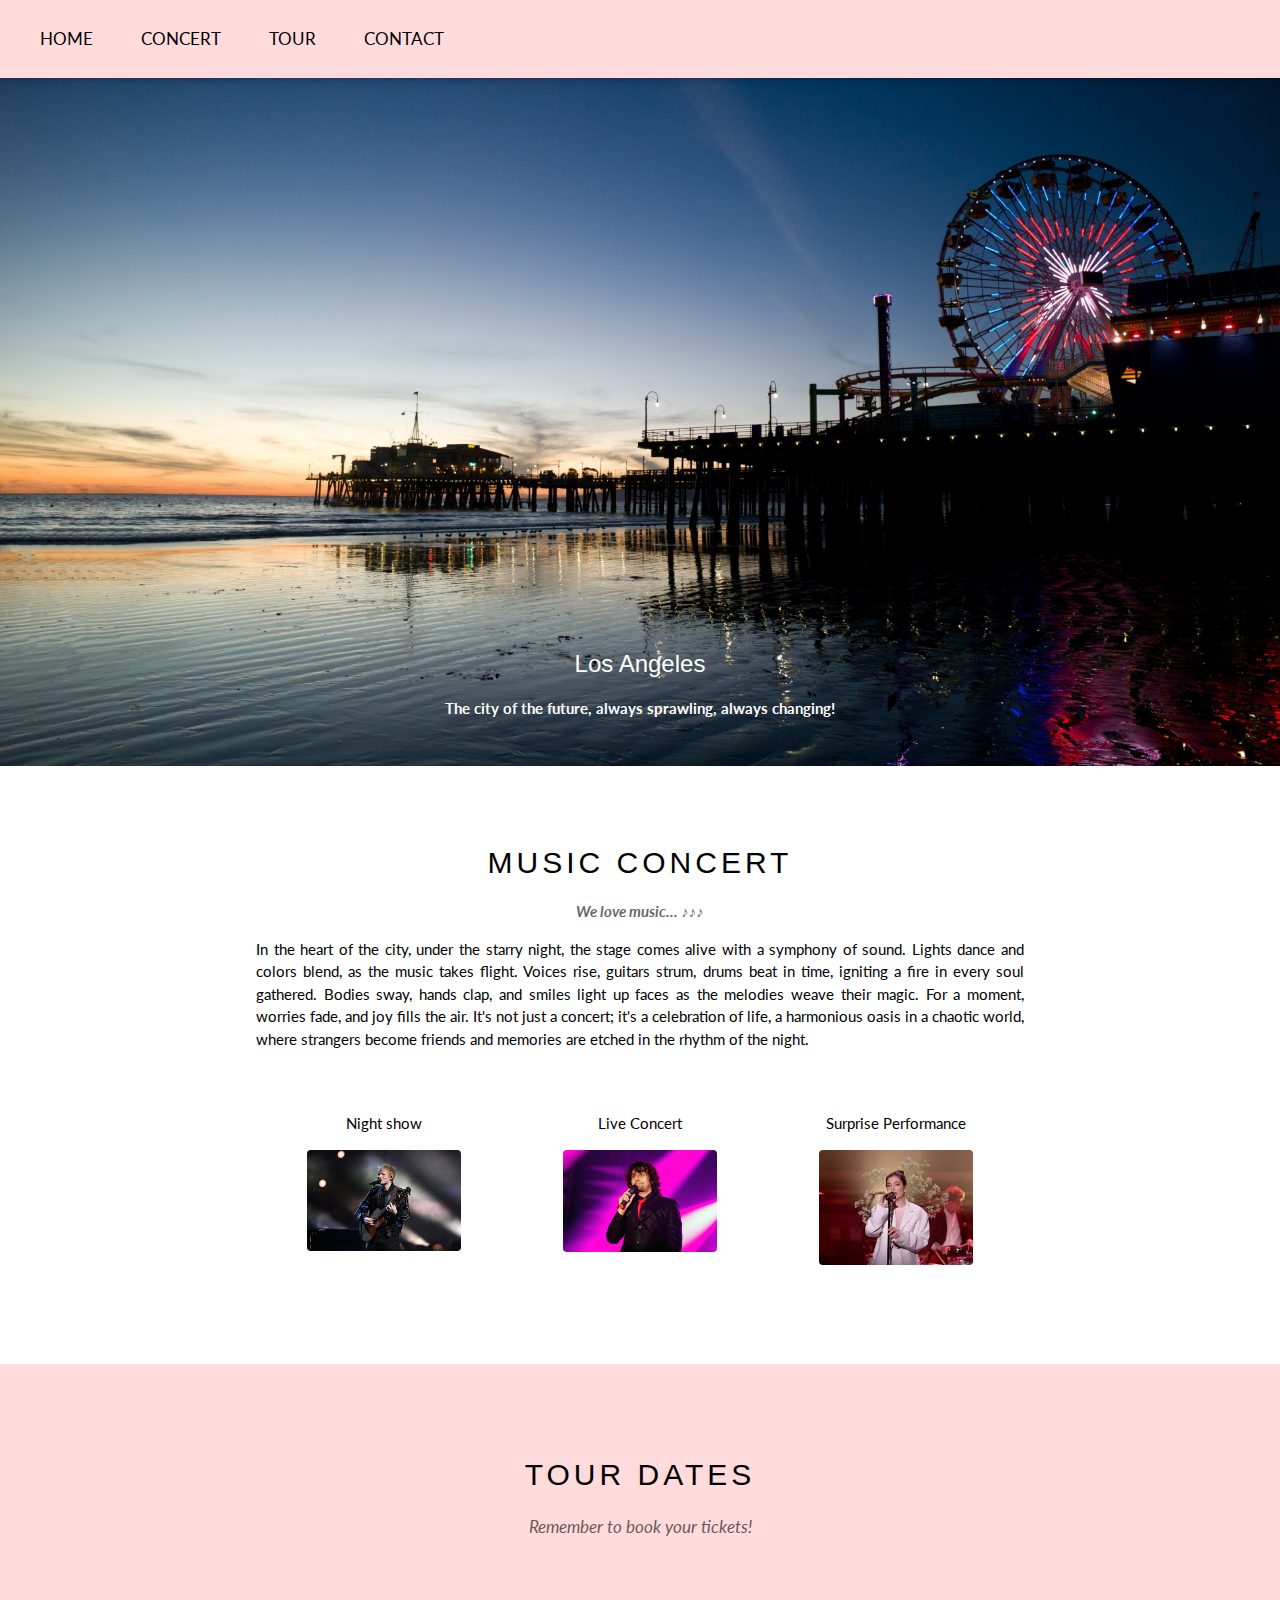
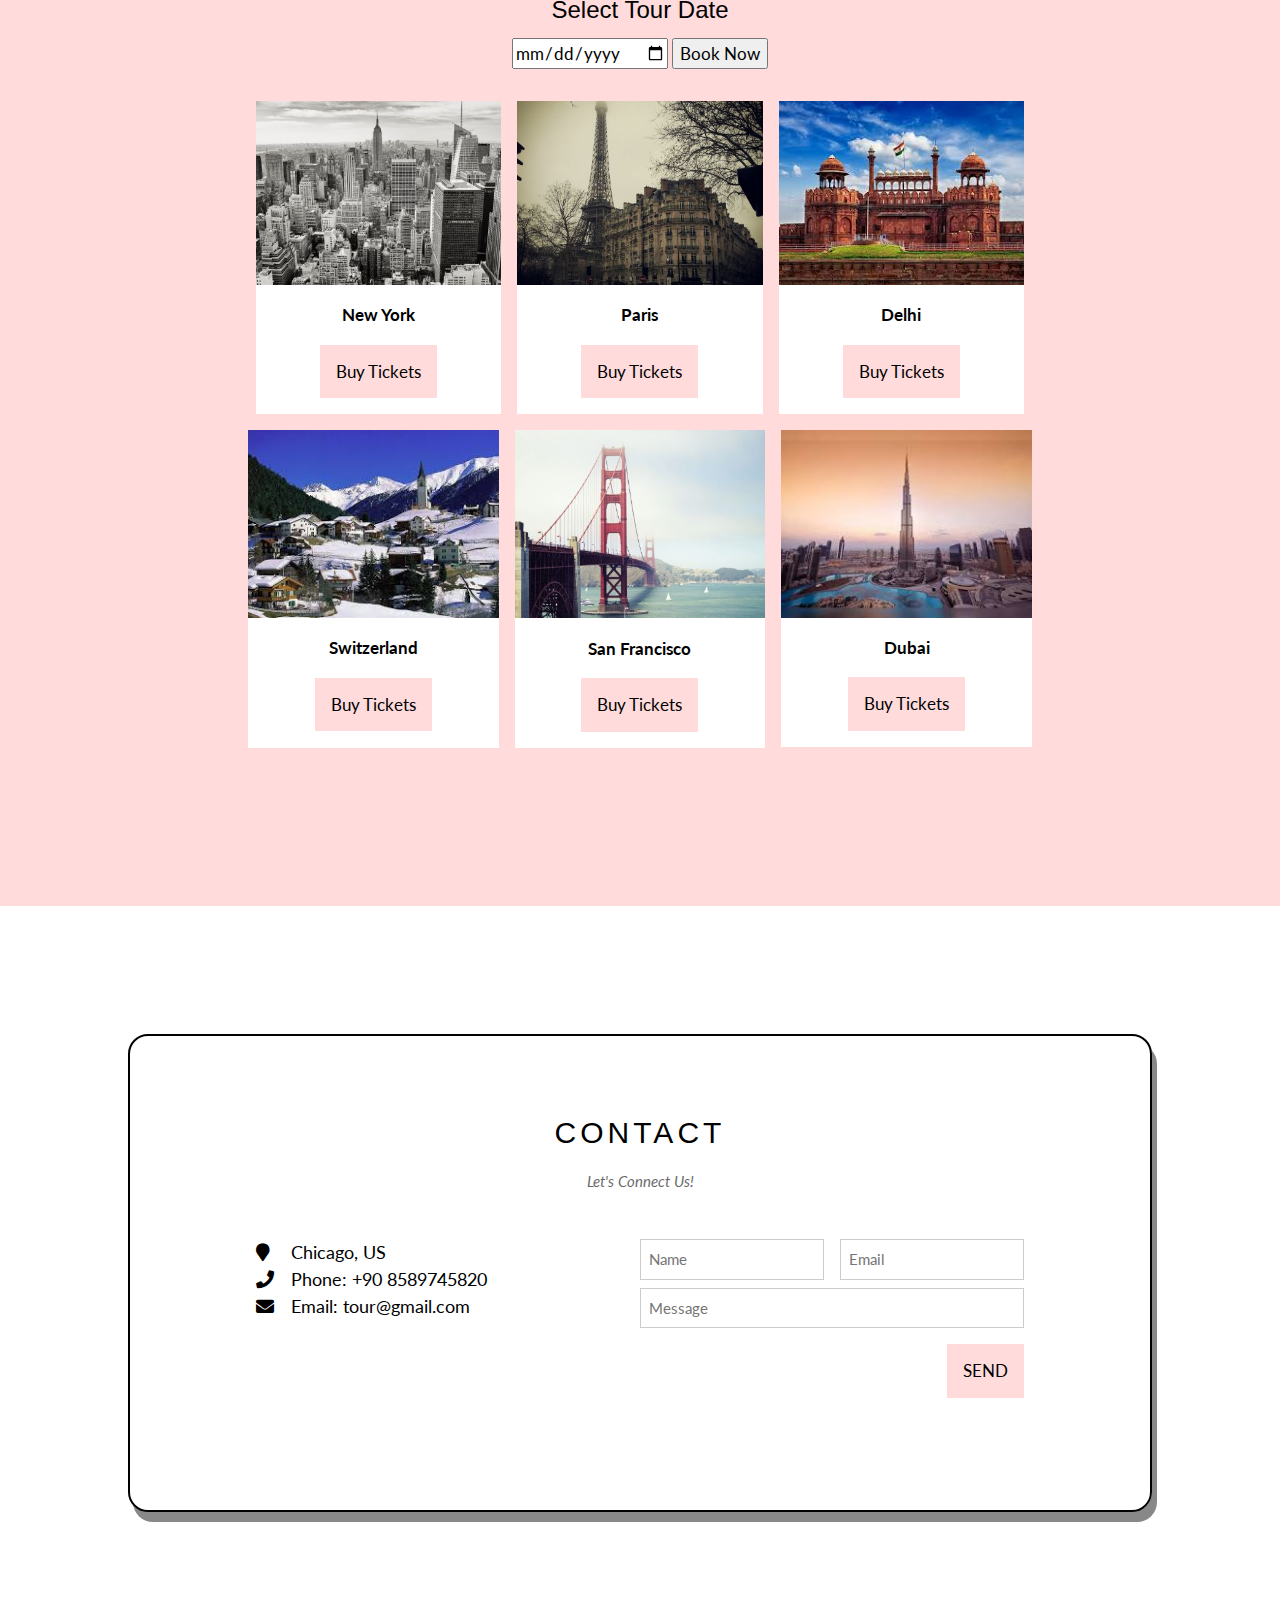
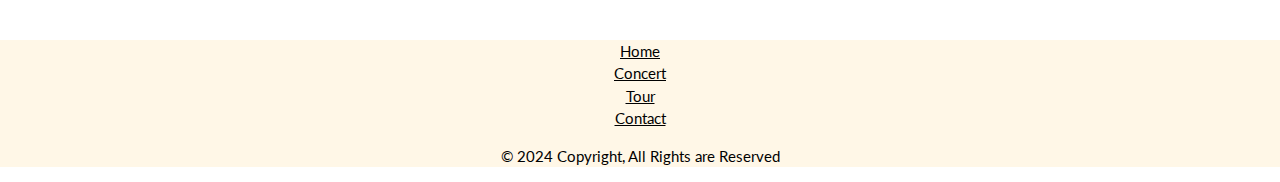
<file: index.html>
<!DOCTYPE html>
<html lang="en">
<head>
<title>W3.CSS Template</title>
<meta charset="UTF-8">
<meta name="viewport" content="width=device-width, initial-scale=1">
<link rel="stylesheet" href="style.css">
<link rel="stylesheet" href="https://fonts.googleapis.com/css?family=Lato">
<link rel="stylesheet" href="https://cdnjs.cloudflare.com/ajax/libs/font-awesome/4.7.0/css/font-awesome.min.css">
<link rel="stylesheet" href="https://cdnjs.cloudflare.com/ajax/libs/font-awesome/5.15.4/css/all.min.css">
<link rel="stylesheet" href="image">
<style>
body {font-family: "Lato", sans-serif}
.mySlides {display: none}
</style>
</head>
<body>

<!-- Navbar -->
<div class="w3-top">
  <div class="w3-bar w3-black w3-card">
    <a class="w3-bar-item w3-button w3-padding-large w3-hide-medium w3-hide-large w3-right" href="javascript:void(0)" onclick="myFunction()" title="Toggle Navigation Menu"><i class="fa fa-bars"></i></a>
    <a href="#" class="w3-bar-item w3-button w3-padding-large">HOME</a>
    <a href="#band" class="w3-bar-item w3-button w3-padding-large w3-hide-small">CONCERT</a>
    <a href="#tour" class="w3-bar-item w3-button w3-padding-large w3-hide-small">TOUR</a>
    <a href="#contact" class="w3-bar-item w3-button w3-padding-large w3-hide-small">CONTACT</a>
    <div class="w3-dropdown-hover w3-hide-small">
     <!-- <button class="w3-padding-large w3-button" title="More">MORE <i class="fa fa-caret-down"></i></button>     
      <div class="w3-dropdown-content w3-bar-block w3-card-4">
        <a href="#" class="w3-bar-item w3-button">Merchandise</a>
        <a href="#" class="w3-bar-item w3-button">Extras</a>
        <a href="#" class="w3-bar-item w3-button">Media</a>
      </div> -->
    </div>
    
	<!--<a href="javascript:void(0)" class="w3-padding-large w3-hover-red w3-hide-small w3-right"><i class="fa fa-search"></i></a>
  -->
  </div>
</div>

<!-- Navbar on small screens (remove the onclick attribute if you want the navbar to always show on top of the content when clicking on the links) -->
<div id="navDemo" class="w3-bar-block w3-black w3-hide w3-hide-large w3-hide-medium w3-top" style="margin-top:46px">
  <a href="#band" class="w3-bar-item w3-button w3-padding-large" onclick="myFunction()">BAND</a>
  <a href="#tour" class="w3-bar-item w3-button w3-padding-large" onclick="myFunction()">TOUR</a>
  <a href="#contact" class="w3-bar-item w3-button w3-padding-large" onclick="myFunction()">CONTACT</a>
  <a href="#" class="w3-bar-item w3-button w3-padding-large" onclick="myFunction()">MERCH</a>
</div>

<!-- Page content -->
<div class="w3-content" style="max-width:2000px;margin-top:46px">

  <!-- Automatic Slideshow Images -->
  <div class="mySlides w3-display-container w3-center">
    <img src="image/img1.jpg" style="width:100%">
    <div class="w3-display-bottommiddle w3-container w3-text-white w3-padding-32 w3-hide-small">
      <h3>Los Angeles</h3>
      <p><b>The city of the future, always sprawling, always changing!</b></p>   
    </div>
  </div>
  <div class="mySlides w3-display-container w3-center">
    <img src="image/imgnewyork.jpg" style="width:100%">
    <div class="w3-display-bottommiddle w3-container w3-text-white w3-padding-32 w3-hide-small">
      <h3>New York</h3>
      <p><b>New York is not a city, it's a world.</b></p>    
    </div>
  </div>
  <div class="mySlides w3-display-container w3-center">
    <img src="image/imgchicago.jpg" style="width:100%">
    <div class="w3-display-bottommiddle w3-container w3-text-white w3-padding-32 w3-hide-small">
      <h3>Chicago</h3>
      <p><b>I adore Chicago. It is the pulse of America.</b></p>    
    </div>
  </div>

  <!-- The Band Section -->
  <div class="w3-container w3-content w3-center w3-padding-64" style="max-width:800px" id="band">
    <h2 class="w3-wide">MUSIC CONCERT</h2>
    <p class="w3-opacity"><i><b>We love music... ♪♪♪</b></i></p>
    <p class="w3-justify">In the heart of the city, under the starry night, the stage comes alive with a symphony of sound. 
	                      Lights dance and colors blend, as the music takes flight. Voices rise, guitars strum, drums beat in 
						  time, igniting a fire in every soul gathered. Bodies sway, hands clap, and smiles light up faces as the 
						  melodies weave their magic. For a moment, worries fade, and joy fills the air. It's not just a concert;
						  it's a celebration of life, a harmonious oasis in a chaotic world, where strangers become friends and 
						  memories are etched in the rhythm of the night.</p>
    <div class="w3-row w3-padding-32">
      <div class="w3-third">
        <p>Night show</p>
        <img src="image/n1.jpg" class="w3-round w3-margin-bottom" alt="Random Name" style="width:60%">
      </div>
      <div class="w3-third">
        <p>Live Concert</p>
        <img src="image/n2.jpg" class="w3-round w3-margin-bottom" alt="Random Name" style="width:60%">
      </div>
      <div class="w3-third">
        <p>Surprise Performance</p>
        <img src="image/n3.jpg" class="w3-round" alt="Random Name" style="width:60%">
      </div>
    </div>
  </div>

  <!-- The Tour Section -->
  <div class="w3-black" id="tour">
    <div class="w3-container w3-content w3-padding-64" style="max-width:800px">
      <h2 class="w3-wide w3-center">TOUR DATES</h2>
      <p class="w3-opacity w3-center"><i>Remember to book your tickets!</i></p><br>

     <!-- <ul class="w3-ul w3-border w3-white w3-text-grey">
        <li class="w3-padding">September <span class="w3-tag w3-red w3-margin-left">Sold out</span></li>
        <li class="w3-padding">October <span class="w3-tag w3-red w3-margin-left">Sold out</span></li>
        <li class="w3-padding">November <span class="w3-badge w3-right w3-margin-right">3</span></li>
      </ul>   -->
	  
	  
	  <div class="container">
  <h3>Select Tour Date</h3>
  <input type="date" id="tourDate">
  <button onclick="bookTicket()">Book Now</button>
  <div id="output"></div>
</div>



      <div class="w3-row-padding w3-padding-32" style="margin:0 -16px">
        <div class="w3-third w3-margin-bottom">
          <img src="image/newyork.jpg" alt="New York" style="width:100%" class="w3-hover-opacity">
		  <div class="w3-container w3-white">
            <p><b>New York</b></p>
            <button class="w3-button w3-black w3-margin-bottom" onclick="document.getElementById('ticketModal').style.display='block'">Buy Tickets</button>
          </div>
        </div>
		
        <div class="w3-third w3-margin-bottom">
          <img src="image/paris.jpg" alt="Paris" style="width:100%" class="w3-hover-opacity">
          <div class="w3-container w3-white">
            <p><b>Paris</b></p>
            <button class="w3-button w3-black w3-margin-bottom" onclick="document.getElementById('ticketModal').style.display='block'">Buy Tickets</button>
          </div>
        </div>
		
		<div class="w3-third w3-margin-bottom">
          <img src="image/delhi1.jpg" alt="Paris" style="width:100%" class="w3-hover-opacity">
          <div class="w3-container w3-white">
            <p><b>Delhi</b></p>
            <button class="w3-button w3-black w3-margin-bottom" onclick="document.getElementById('ticketModal').style.display='block'">Buy Tickets</button>
          </div>
        </div>
		
		 <div class="w3-row-padding w3-padding-32" style="margin:0 -16px">
		<div class="w3-third w3-margin-bottom">
          <img src="image/swit1.jpg" alt="Paris" style="width:100%" class="w3-hover-opacity">
          <div class="w3-container w3-white">
            <p><b>Switzerland</b></p>
            <button class="w3-button w3-black w3-margin-bottom" onclick="document.getElementById('ticketModal').style.display='block'">Buy Tickets</button>
          </div>
        </div>
		
        <div class="w3-third w3-margin-bottom">
          <img src="image/sanfran.jpg" alt="San Francisco" style="width:100%" class="w3-hover-opacity">
          <div class="w3-container w3-white">
            <p><b>San Francisco</b></p>
            <button class="w3-button w3-black w3-margin-bottom" onclick="document.getElementById('ticketModal').style.display='block'">Buy Tickets</button>
          </div>
        </div> 
		
		 <div class="w3-third w3-margin-bottom">
          <img src="image/dubai2.jpeg" alt="Paris" style="width:100%" class="w3-hover-opacity">
          <div class="w3-container w3-white">
            <p><b>Dubai</b></p>
            <button class="w3-button w3-black w3-margin-bottom" onclick="document.getElementById('ticketModal').style.display='block'">Buy Tickets</button>
          </div>
        </div>
		
		
      </div>
    </div>
  </div>
  </div>

  <!-- Ticket Modal -->
  <div id="ticketModal" class="w3-modal">
    <div class="w3-modal-content w3-animate-top w3-card-4">
      <header class="w3-container w3-teal w3-center w3-padding-32"> 
        <span onclick="document.getElementById('ticketModal').style.display='none'" 
       class="w3-button w3-teal w3-xlarge w3-display-topright">&times;</span>
        <h2 class="w3-wide"><i class="fa fa-suitcase w3-margin-right"></i>Tickets</h2>
      </header>
      <div class="w3-container">
        <p><label><i class="fa fa-shopping-cart"></i> Tickets, $15 per person</label></p>
        <input class="w3-input w3-border" type="text" placeholder="How many?">
        <p><label><i class="fa fa-user"></i> Send To</label></p>
        <input class="w3-input w3-border" type="text" placeholder="Enter email">
        <button id="output1" class="w3-button w3-block w3-teal w3-padding-16 w3-section w3-right" onclick="ticketSubmit()">Submit <i class="fa fa-check"></i></button>
        <button class="w3-button w3-red w3-section" onclick="document.getElementById('ticketModal').style.display='none'">Close <i class="fa fa-remove"></i></button>
        <p class="w3-right">Need <a href="#" class="w3-text-blue">help?</a></p>
      </div>
    </div>
  </div>

  <!-- The Contact Section -->
  <div class="contsec" id="myForm">
  <div class="w3-container w3-content w3-padding-64" style="max-width:800px" id="contact">
    <h2 class="w3-wide w3-center">CONTACT</h2>
    <p class="w3-opacity w3-center"><i>Let's Connect Us!</i></p>
    <div class="w3-row w3-padding-32">
      <div class="w3-col m6 w3-large w3-margin-bottom">
        <i class="fa fa-map-marker" style="width:30px"></i> Chicago, US<br>
        <i class="fa fa-phone" style="width:30px"></i> Phone: +90 8589745820<br>
        <i class="fa fa-envelope" style="width:30px"> </i> Email: tour@gmail.com<br>
      </div>
      <div class="w3-col m6">
        <form action="submit.html" target="_blank">
          <div class="w3-row-padding" style="margin:0 -16px 8px -16px">
            <div class="w3-half">
              <input class="w3-input w3-border" type="text" placeholder="Name" required name="Name">
            </div>
            <div class="w3-half">
              <input class="w3-input w3-border" type="text" placeholder="Email" required name="Email">
            </div>
          </div>
          <input class="w3-input w3-border" type="text" placeholder="Message" required name="Message">
          <button class="w3-button w3-black w3-section w3-right"  type="submit">SEND</button>
        </form>
      </div>
    </div>
  </div>
   </div>
  
<!-- End Page Content -->
</div>

<!-- Image of location/map
<img src="image/map.jpg" class="w3-image w3-greyscale-min" style="width:100%"> -->

<!-- Footer -->
<div class="footer">
<footer class="footer1">
        <a href="#">Home</a><br>
        <a href="#band">  Concert</a><br>
        <a href="#tour">  Tour</a><br>
        <a href="#contact">  Contact</a><br>
    <p>&copy; 2024 Copyright, All Rights are Reserved</p>
  
</footer>
</div>


<script>
// Automatic Slideshow - change image every 4 seconds
var myIndex = 0;
carousel();

function carousel() {
  var i;
  var x = document.getElementsByClassName("mySlides");
  for (i = 0; i < x.length; i++) {
    x[i].style.display = "none";  
  }
  myIndex++;
  if (myIndex > x.length) {myIndex = 1}    
  x[myIndex-1].style.display = "block";  
  setTimeout(carousel, 4000);    
}

// Used to toggle the menu on small screens when clicking on the menu button
function myFunction() {
  var x = document.getElementById("navDemo");
  if (x.className.indexOf("w3-show") == -1) {
    x.className += " w3-show";
  } else { 
    x.className = x.className.replace(" w3-show", "");
  }
}

// When the user clicks anywhere outside of the modal, close it
var modal = document.getElementById('ticketModal');
window.onclick = function(event) {
  if (event.target == modal) {
    modal.style.display = "none";
  }
}

function ticketSubmit() {
   var output = "You have submitted a ticket " ;
   document.getElementById("output1").innerText = output;
}

  function bookTicket() {
    var dateInput = document.getElementById("tourDate").value;
    var date = new Date(dateInput);
    var day = date.toLocaleDateString('en-US', { weekday: 'long' });
    var month = date.toLocaleDateString('en-US', { month: 'long' });
    var dayNum = date.getDate();
    var year = date.getFullYear();
    var rate = 500; // Assuming rate is fixed for all tickets
    var output = "You have booked a ticket for " + day + ", " + month + " " + dayNum + ", " + year + ". The rate is Rs. " + rate + ".";
    document.getElementById("output").innerText = output;
  }
  
 function clearForm(){
	document.getElementById("myForm").reset();
}
  
</script>

</body>
</html>
</file>
<file: style.css>
/* W3.CSS 4.15 December 2020 by Jan Egil and Borge Refsnes */
html {
    box-sizing: border-box
}

*,*:before,*:after {
    box-sizing: inherit
}

/* Extract from normalize.css by Nicolas Gallagher and Jonathan Neal git.io/normalize */
html {
    -ms-text-size-adjust: 100%;
    -webkit-text-size-adjust: 100%
}

body {
    margin: 0;
}

article,aside,details,figcaption,figure,footer,header,main,menu,nav,section {
    display: block
}

summary {
    display: list-item
}

audio,canvas,progress,video {
    display: inline-block
}

progress {
    vertical-align: baseline
}

audio:not([controls]) {
    display: none;
    height: 0
}

[hidden],template {
    display: none
}

a {
    background-color: transparent
}

a:active,a:hover {
    outline-width: 0
}

abbr[title] {
    border-bottom: none;
    text-decoration: underline;
    text-decoration: underline dotted
}

b,strong {
    font-weight: bolder
}

dfn {
    font-style: italic
}

mark {
    background: #ff0;
    color: #000
}

small {
    font-size: 80%
}

sub,sup {
    font-size: 75%;
    line-height: 0;
    position: relative;
    vertical-align: baseline
}

sub {
    bottom: -0.25em
}

sup {
    top: -0.5em
}

figure {
    margin: 1em 40px
}

img {
    border-style: none
}

code,kbd,pre,samp {
    font-family: monospace,monospace;
    font-size: 1em
}

hr {
    box-sizing: content-box;
    height: 0;
    overflow: visible
}

button,input,select,textarea,optgroup {
    font: inherit;
    margin: 0
}

optgroup {
    font-weight: bold
}

button,input {
    overflow: visible
}

button,select {
    text-transform: none
}

button,[type=button],[type=reset],[type=submit] {
    -webkit-appearance: button
}

button::-moz-focus-inner,[type=button]::-moz-focus-inner,[type=reset]::-moz-focus-inner,[type=submit]::-moz-focus-inner {
    border-style: none;
    padding: 0
}

button:-moz-focusring,[type=button]:-moz-focusring,[type=reset]:-moz-focusring,[type=submit]:-moz-focusring {
    outline: 1px dotted ButtonText
}

fieldset {
    border: 1px solid #c0c0c0;
    margin: 0 2px;
    padding: .35em .625em .75em
}

legend {
    color: inherit;
    display: table;
    max-width: 100%;
    padding: 0;
    white-space: normal
}

textarea {
    overflow: auto
}

[type=checkbox],[type=radio] {
    padding: 0
}

[type=number]::-webkit-inner-spin-button,[type=number]::-webkit-outer-spin-button {
    height: auto
}

[type=search] {
    -webkit-appearance: textfield;
    outline-offset: -2px
}

[type=search]::-webkit-search-decoration {
    -webkit-appearance: none
}

::-webkit-file-upload-button {
    -webkit-appearance: button;
    font: inherit
}

/* End extract */
html,body {
    font-family: Verdana,sans-serif;
    font-size: 15px;
    line-height: 1.5
}

html {
    overflow-x: hidden
}

h1 {
    font-size: 36px
}

h2 {
    font-size: 30px
}

h3 {
    font-size: 24px
}

h4 {
    font-size: 20px
}

h5 {
    font-size: 18px
}

h6 {
    font-size: 16px
}

.w3-serif {
    font-family: serif
}

.w3-sans-serif {
    font-family: sans-serif
}

.w3-cursive {
    font-family: cursive
}

.w3-monospace {
    font-family: monospace
}

h1,h2,h3,h4,h5,h6 {
    font-family: "Segoe UI",Arial,sans-serif;
    font-weight: 400;
    margin: 10px 0
}

.w3-wide {
    letter-spacing: 4px
}

hr {
    border: 0;
    border-top: 1px solid #eee;
    margin: 20px 0
}

.w3-image {
    max-width: 100%;
    height: auto
}

img {
    vertical-align: middle
}

a {
    color: inherit
}

.w3-table,.w3-table-all {
    border-collapse: collapse;
    border-spacing: 0;
    width: 100%;
    display: table
}

.w3-table-all {
    border: 1px solid #ccc
}

.w3-bordered tr,.w3-table-all tr {
    border-bottom: 1px solid #ddd
}

.w3-striped tbody tr:nth-child(even) {
    background-color: #f1f1f1
}

.w3-table-all tr:nth-child(odd) {
    background-color: #fff
}

.w3-table-all tr:nth-child(even) {
    background-color: #f1f1f1
}

.w3-hoverable tbody tr:hover,.w3-ul.w3-hoverable li:hover {
    background-color: #ccc
}

.w3-centered tr th,.w3-centered tr td {
    text-align: center
}

.w3-table td,.w3-table th,.w3-table-all td,.w3-table-all th {
    padding: 8px 8px;
    display: table-cell;
    text-align: left;
    vertical-align: top
}

.w3-table th:first-child,.w3-table td:first-child,.w3-table-all th:first-child,.w3-table-all td:first-child {
    padding-left: 16px
}

.w3-btn,.w3-button {
    border: none;
    display: inline-block;
    padding: 8px 16px;
    vertical-align: middle;
    overflow: hidden;
    text-decoration: none;
    color: inherit;
    background-color: inherit;
    text-align: center;
    cursor: pointer;
    white-space: nowrap
}

.w3-btn:hover {
    box-shadow: 0 8px 16px 0 rgba(0,0,0,0.2),0 6px 20px 0 rgba(0,0,0,0.19)
}

.w3-btn,.w3-button {
    -webkit-touch-callout: none;
    -webkit-user-select: none;
    -khtml-user-select: none;
    -moz-user-select: none;
    -ms-user-select: none;
    user-select: none
}

.w3-disabled,.w3-btn:disabled,.w3-button:disabled {
    cursor: not-allowed;
    opacity: 0.3
}

.w3-disabled *,:disabled * {
    pointer-events: none
}

.w3-btn.w3-disabled:hover,.w3-btn:disabled:hover {
    box-shadow: none
}

.w3-badge,.w3-tag {
    background-color: #000;
    color: #fff;
    display: inline-block;
    padding-left: 8px;
    padding-right: 8px;
    text-align: center
}

.w3-badge {
    border-radius: 50%
}

.w3-ul {
    list-style-type: none;
    padding: 0;
    margin: 0
}

.w3-ul li {
    padding: 8px 16px;
    border-bottom: 1px solid #ddd
}

.w3-ul li:last-child {
    border-bottom: none
}

.w3-tooltip,.w3-display-container {
    position: relative
}

.w3-tooltip .w3-text {
    display: none
}

.w3-tooltip:hover .w3-text {
    display: inline-block
}

.w3-ripple:active {
    opacity: 0.5
}

.w3-ripple {
    transition: opacity 0s
}

.w3-input {
    padding: 8px;
    display: block;
    border: none;
    border-bottom: 1px solid #ccc;
    width: 100%
}

.w3-select {
    padding: 9px 0;
    width: 100%;
    border: none;
    border-bottom: 1px solid #ccc
}

.w3-dropdown-click,.w3-dropdown-hover {
    position: relative;
    display: inline-block;
    cursor: pointer
}

.w3-dropdown-hover:hover .w3-dropdown-content {
    display: block
}

.w3-dropdown-hover:first-child,.w3-dropdown-click:hover {
    background-color: #ccc;
    color: #000
}

.w3-dropdown-hover:hover > .w3-button:first-child,.w3-dropdown-click:hover > .w3-button:first-child {
    background-color: #ccc;
    color: #000
}

.w3-dropdown-content {
    cursor: auto;
    color: #000;
    background-color: #fff;
    display: none;
    position: absolute;
    min-width: 160px;
    margin: 0;
    padding: 0;
    z-index: 1
}

.w3-check,.w3-radio {
    width: 24px;
    height: 24px;
    position: relative;
    top: 6px
}

.w3-sidebar {
    height: 100%;
    width: 200px;
    background-color: #fff;
    position: fixed!important;
    z-index: 1;
    overflow: auto
}

.w3-bar-block .w3-dropdown-hover,.w3-bar-block .w3-dropdown-click {
    width: 100%
}

.w3-bar-block .w3-dropdown-hover .w3-dropdown-content,.w3-bar-block .w3-dropdown-click .w3-dropdown-content {
    min-width: 100%
}

.w3-bar-block .w3-dropdown-hover .w3-button,.w3-bar-block .w3-dropdown-click .w3-button {
    width: 100%;
    text-align: left;
    padding: 8px 16px
}

.w3-main,#main {
    transition: margin-left .4s
}

.w3-modal {
    z-index: 3;
    display: none;
    padding-top: 100px;
    position: fixed;
    left: 0;
    top: 0;
    width: 100%;
    height: 100%;
    overflow: auto;
    background-color: rgb(0,0,0);
    background-color: rgba(0,0,0,0.4)
}

.w3-modal-content {
    margin: auto;
    background-color: #fff;
    position: relative;
    padding: 0;
    outline: 0;
    width: 600px
}

.w3-bar {
    width: 100%;
    overflow: hidden
}

.w3-center .w3-bar {
    display: inline-block;
    width: auto
}

.w3-bar .w3-bar-item {
    padding: 8px 16px;
    float: left;
    width: auto;
    border: none;
    display: block;
    outline: 0
}

.w3-bar .w3-dropdown-hover,.w3-bar .w3-dropdown-click {
    position: static;
    float: left
}

.w3-bar .w3-button {
    white-space: normal
}

.w3-bar-block .w3-bar-item {
    width: 100%;
    display: block;
    padding: 8px 16px;
    text-align: left;
    border: none;
    white-space: normal;
    float: none;
    outline: 0
}

.w3-bar-block.w3-center .w3-bar-item {
    text-align: center
}

.w3-block {
    display: block;
    width: 100%
}

.w3-responsive {
    display: block;
    overflow-x: auto
}

.w3-container:after,.w3-container:before,.w3-panel:after,.w3-panel:before,.w3-row:after,.w3-row:before,.w3-row-padding:after,.w3-row-padding:before, .w3-cell-row:before,.w3-cell-row:after,.w3-clear:after,.w3-clear:before,.w3-bar:before,.w3-bar:after {
    content: "";
    display: table;
    clear: both
}

.w3-col,.w3-half,.w3-third,.w3-twothird,.w3-threequarter,.w3-quarter {
    float: left;
    width: 100%
}

.w3-col.s1 {
    width: 8.33333%
}

.w3-col.s2 {
    width: 16.66666%
}

.w3-col.s3 {
    width: 24.99999%
}

.w3-col.s4 {
    width: 33.33333%
}

.w3-col.s5 {
    width: 41.66666%
}

.w3-col.s6 {
    width: 49.99999%
}

.w3-col.s7 {
    width: 58.33333%
}

.w3-col.s8 {
    width: 66.66666%
}

.w3-col.s9 {
    width: 74.99999%
}

.w3-col.s10 {
    width: 83.33333%
}

.w3-col.s11 {
    width: 91.66666%
}

.w3-col.s12 {
    width: 99.99999%
}

@media (min-width: 601px) {
    .w3-col.m1 {
        width:8.33333%
    }

    .w3-col.m2 {
        width: 16.66666%
    }

    .w3-col.m3,.w3-quarter {
        width: 24.99999%
    }

    .w3-col.m4,.w3-third {
        width: 33.33333%
    }

    .w3-col.m5 {
        width: 41.66666%
    }

    .w3-col.m6,.w3-half {
        width: 49.99999%
    }

    .w3-col.m7 {
        width: 58.33333%
    }

    .w3-col.m8,.w3-twothird {
        width: 66.66666%
    }

    .w3-col.m9,.w3-threequarter {
        width: 74.99999%
    }

    .w3-col.m10 {
        width: 83.33333%
    }

    .w3-col.m11 {
        width: 91.66666%
    }

    .w3-col.m12 {
        width: 99.99999%
    }
}

@media (min-width: 993px) {
    .w3-col.l1 {
        width:8.33333%
    }

    .w3-col.l2 {
        width: 16.66666%
    }

    .w3-col.l3 {
        width: 24.99999%
    }

    .w3-col.l4 {
        width: 33.33333%
    }

    .w3-col.l5 {
        width: 41.66666%
    }

    .w3-col.l6 {
        width: 49.99999%
    }

    .w3-col.l7 {
        width: 58.33333%
    }

    .w3-col.l8 {
        width: 66.66666%
    }

    .w3-col.l9 {
        width: 74.99999%
    }

    .w3-col.l10 {
        width: 83.33333%
    }

    .w3-col.l11 {
        width: 91.66666%
    }

    .w3-col.l12 {
        width: 99.99999%
    }
}

.w3-rest {
    overflow: hidden
}

.w3-stretch {
    margin-left: -16px;
    margin-right: -16px
}

.w3-content,.w3-auto {
    margin-left: auto;
    margin-right: auto
}

.w3-content {
    max-width: 980px
}

.w3-auto {
    max-width: 1140px
}

.w3-cell-row {
    display: table;
    width: 100%
}

.w3-cell {
    display: table-cell
}

.w3-cell-top {
    vertical-align: top
}

.w3-cell-middle {
    vertical-align: middle
}

.w3-cell-bottom {
    vertical-align: bottom
}

.w3-hide {
    display: none!important
}

.w3-show-block,.w3-show {
    display: block!important
}

.w3-show-inline-block {
    display: inline-block!important
}

@media (max-width: 1205px) {
    .w3-auto {
        max-width:95%
    }
}

@media (max-width: 600px) {
    .w3-modal-content {
        margin:0 10px;
        width: auto!important
    }

    .w3-modal {
        padding-top: 30px
    }

    .w3-dropdown-hover.w3-mobile .w3-dropdown-content,.w3-dropdown-click.w3-mobile .w3-dropdown-content {
        position: relative
    }

    .w3-hide-small {
        display: none!important
    }

    .w3-mobile {
        display: block;
        width: 100%!important
    }

    .w3-bar-item.w3-mobile,.w3-dropdown-hover.w3-mobile,.w3-dropdown-click.w3-mobile {
        text-align: center
    }

    .w3-dropdown-hover.w3-mobile,.w3-dropdown-hover.w3-mobile .w3-btn,.w3-dropdown-hover.w3-mobile .w3-button,.w3-dropdown-click.w3-mobile,.w3-dropdown-click.w3-mobile .w3-btn,.w3-dropdown-click.w3-mobile .w3-button {
        width: 100%
    }
}

@media (max-width: 768px) {
    .w3-modal-content {
        width:500px
    }

    .w3-modal {
        padding-top: 50px
    }
}

@media (min-width: 993px) {
    .w3-modal-content {
        width:900px
    }

    .w3-hide-large {
        display: none!important
    }

    .w3-sidebar.w3-collapse {
        display: block!important
    }
}

@media (max-width: 992px) and (min-width:601px) {
    .w3-hide-medium {
        display:none!important
    }
}

@media (max-width: 992px) {
    .w3-sidebar.w3-collapse {
        display:none
    }

    .w3-main {
        margin-left: 0!important;
        margin-right: 0!important
    }

    .w3-auto {
        max-width: 100%
    }
}

.w3-top,.w3-bottom {
    position: fixed;
    width: 100%;
    z-index: 1;
}

.w3-top {
    top: 0;
}

.w3-bottom {
    bottom: 0;
}

.w3-overlay {
    position: fixed;
    display: none;
    width: 100%;
    height: 100%;
    top: 0;
    left: 0;
    right: 0;
    bottom: 0;
    background-color: rgba(0,0,0,0.5);
    z-index: 2
}

.w3-display-topleft {
    position: absolute;
    left: 0;
    top: 0;
}

.w3-display-topright {
    position: absolute;
    right: 0;
    top: 0
}

.w3-display-bottomleft {
    position: absolute;
    left: 0;
    bottom: 0
}

.w3-display-bottomright {
    position: absolute;
    right: 0;
    bottom: 0;
}

.w3-display-middle {
    position: absolute;
    top: 50%;
    left: 50%;
    transform: translate(-50%,-50%);
    -ms-transform: translate(-50%,-50%)
}

.w3-display-left {
    position: absolute;
    top: 50%;
    left: 0%;
    transform: translate(0%,-50%);
    -ms-transform: translate(-0%,-50%)
}

.w3-display-right {
    position: absolute;
    top: 50%;
    right: 0%;
    transform: translate(0%,-50%);
    -ms-transform: translate(0%,-50%)
}

.w3-display-topmiddle {
    position: absolute;
    left: 50%;
    top: 0;
    transform: translate(-50%,0%);
    -ms-transform: translate(-50%,0%)
}

.w3-display-bottommiddle {
    position: absolute;
    left: 50%;
    bottom: 0;
    transform: translate(-50%,0%);
    -ms-transform: translate(-50%,0%)
}

.w3-display-container:hover .w3-display-hover {
    display: block
}

.w3-display-container:hover span.w3-display-hover {
    display: inline-block
}

.w3-display-hover {
    display: none
}

.w3-display-position {
    position: absolute
}

.w3-circle {
    border-radius: 50%
}

.w3-round-small {
    border-radius: 2px
}

.w3-round,.w3-round-medium {
    border-radius: 4px
}

.w3-round-large {
    border-radius: 8px
}

.w3-round-xlarge {
    border-radius: 16px
}

.w3-round-xxlarge {
    border-radius: 32px
}

.w3-row-padding,.w3-row-padding>.w3-half,.w3-row-padding>.w3-third,.w3-row-padding>.w3-twothird,.w3-row-padding>.w3-threequarter,.w3-row-padding>.w3-quarter,.w3-row-padding>.w3-col {
    padding: 0 8px
}

.w3-container,.w3-panel {
    padding: 0.01em 16px
}

.w3-panel {
    margin-top: 16px;
    margin-bottom: 16px
}

.w3-code,.w3-codespan {
    font-family: Consolas,"courier new";
    font-size: 16px
}

.w3-code {
    width: auto;
    background-color: #fff;
    padding: 8px 12px;
    border-left: 4px solid #4CAF50;
    word-wrap: break-word
}

.w3-codespan {
    color: crimson;
    background-color: #f1f1f1;
    padding-left: 4px;
    padding-right: 4px;
    font-size: 110%
}

.w3-card,.w3-card-2 {
    box-shadow: 0 2px 5px 0 rgba(0,0,0,0.16),0 2px 10px 0 rgba(0,0,0,0.12)
}

.w3-card-4,.w3-hover-shadow:hover {
    box-shadow: 0 4px 10px 0 rgba(0,0,0,0.2),0 4px 20px 0 rgba(0,0,0,0.19)
}

.w3-spin {
    animation: w3-spin 2s infinite linear
}

@keyframes w3-spin {
    0% {
        transform: rotate(0deg)
    }

    100% {
        transform: rotate(359deg)
    }
}

.w3-animate-fading {
    animation: fading 10s infinite
}

@keyframes fading {
    0% {
        opacity: 0
    }

    50% {
        opacity: 1
    }

    100% {
        opacity: 0
    }
}

.w3-animate-opacity {
    animation: opac 0.8s
}

@keyframes opac {
    from {
        opacity: 0
    }

    to {
        opacity: 1
    }
}

.w3-animate-top {
    position: relative;
    animation: animatetop 0.4s
}

@keyframes animatetop {
    from {
        top: -300px;
        opacity: 0
    }

    to {
        top: 0;
        opacity: 1
    }
}

.w3-animate-left {
    position: relative;
    animation: animateleft 0.4s
}

@keyframes animateleft {
    from {
        left: -300px;
        opacity: 0
    }

    to {
        left: 0;
        opacity: 1
    }
}

.w3-animate-right {
    position: relative;
    animation: animateright 0.4s
}

@keyframes animateright {
    from {
        right: -300px;
        opacity: 0
    }

    to {
        right: 0;
        opacity: 1
    }
}

.w3-animate-bottom {
    position: relative;
    animation: animatebottom 0.4s
}

@keyframes animatebottom {
    from {
        bottom: -300px;
        opacity: 0
    }

    to {
        bottom: 0;
        opacity: 1
    }
}

.w3-animate-zoom {
    animation: animatezoom 0.6s
}

@keyframes animatezoom {
    from {
        transform: scale(0)
    }

    to {
        transform: scale(1)
    }
}

.w3-animate-input {
    transition: width 0.4s ease-in-out
}

.w3-animate-input:focus {
    width: 100%!important
}

.w3-opacity,.w3-hover-opacity:hover {
    opacity: 0.60
}

.w3-opacity-off,.w3-hover-opacity-off:hover {
    opacity: 1
}

.w3-opacity-max {
    opacity: 0.25
}

.w3-opacity-min {
    opacity: 0.75
}

.w3-greyscale-max,.w3-grayscale-max,.w3-hover-greyscale:hover,.w3-hover-grayscale:hover {
    filter: grayscale(100%)
}

.w3-greyscale,.w3-grayscale {
    filter: grayscale(75%)
}

.w3-greyscale-min,.w3-grayscale-min {
    filter: grayscale(50%)
}

.w3-sepia {
    filter: sepia(75%)
}

.w3-sepia-max,.w3-hover-sepia:hover {
    filter: sepia(100%)
}

.w3-sepia-min {
    filter: sepia(50%)
}

.w3-tiny {
    font-size: 10px!important
}

.w3-small {
    font-size: 12px!important
}

.w3-medium {
    font-size: 15px!important
}

.w3-large {
    font-size: 18px!important
}

.w3-xlarge {
    font-size: 24px!important
}

.w3-xxlarge {
    font-size: 36px!important
}

.w3-xxxlarge {
    font-size: 48px!important
}

.w3-jumbo {
    font-size: 64px!important
}

.w3-left-align {
    text-align: left!important
}

.w3-right-align {
    text-align: right!important
}

.w3-justify {
    text-align: justify!important
}

.w3-center {
    text-align: center!important
}

.w3-border-0 {
    border: 0!important
}

.w3-border {
    border: 1px solid #ccc!important
}

.w3-border-top {
    border-top: 1px solid #ccc!important
}

.w3-border-bottom {
    border-bottom: 1px solid #ccc!important
}

.w3-border-left {
    border-left: 1px solid #ccc!important
}

.w3-border-right {
    border-right: 1px solid #ccc!important
}

.w3-topbar {
    border-top: 6px solid #ccc!important
}

.w3-bottombar {
    border-bottom: 6px solid #ccc!important
}

.w3-leftbar {
    border-left: 6px solid #ccc!important
}

.w3-rightbar {
    border-right: 6px solid #ccc!important
}

.w3-section,.w3-code {
    margin-top: 16px!important;
    margin-bottom: 16px!important
}

.w3-margin {
    margin: 16px!important
}

.w3-margin-top {
    margin-top: 16px!important
}

.w3-margin-bottom {
    margin-bottom: 16px!important
}

.w3-margin-left {
    margin-left: 16px!important
}

.w3-margin-right {
    margin-right: 16px!important
}

.w3-padding-small {
    padding: 4px 8px!important
}

.w3-padding {
    padding: 8px 16px!important
}

.w3-padding-large {
    padding: 12px 24px!important
}

.w3-padding-16 {
    padding-top: 16px!important;
    padding-bottom: 16px!important
}

.w3-padding-24 {
    padding-top: 24px!important;
    padding-bottom: 24px!important
}

.w3-padding-32 {
    padding-top: 32px!important;
    padding-bottom: 32px!important
}

.w3-padding-48 {
    padding-top: 48px!important;
    padding-bottom: 48px!important
}

.contsec{
	border:2px solid;
	border-color:#000;
	margin: 10%;
	border-radius:20px;	
	box-shadow:5px 10px #888888;
}


.w3-padding-64 {
	
    padding-top: 64px!important;
    padding-bottom: 64px!important
}

.w3-padding-top-64 {
    padding-top: 64px!important
}

.w3-padding-top-48 {
    padding-top: 48px!important
}

.w3-padding-top-32 {
    padding-top: 32px!important
}

.w3-padding-top-24 {
    padding-top: 24px!important
}

.w3-left {
    float: left!important
}

.w3-right {
    float: right!important
}

.w3-button:hover {
    color: #000!important;
    background-color: #ccc!important
}

.w3-transparent,.w3-hover-none:hover {
    background-color: transparent!important
}

.w3-hover-none:hover {
    box-shadow: none!important
}

/* Colors */
.w3-amber,.w3-hover-amber:hover {
    color: #000!important;
    background-color: #ffc107!important
}

.w3-aqua,.w3-hover-aqua:hover {
    color: #000!important;
    background-color: #00ffff!important
}

.w3-blue,.w3-hover-blue:hover {
    color: #fff!important;
    background-color: #2196F3!important
}

.w3-light-blue,.w3-hover-light-blue:hover {
    color: #000!important;
    background-color: #87CEEB!important
}

.w3-brown,.w3-hover-brown:hover {
    color: #fff!important;
    background-color: #795548!important
}

.w3-cyan,.w3-hover-cyan:hover {
    color: #000!important;
    background-color: #00bcd4!important
}

.w3-blue-grey,.w3-hover-blue-grey:hover,.w3-blue-gray,.w3-hover-blue-gray:hover {
    color: #fff!important;
    background-color: #607d8b!important
}

.w3-green,.w3-hover-green:hover {
    color: #fff!important;
    background-color: #4CAF50!important
}

.w3-light-green,.w3-hover-light-green:hover {
    color: #000!important;
    background-color: #8bc34a!important
}

.w3-indigo,.w3-hover-indigo:hover {
    color: #fff!important;
    background-color: #3f51b5!important
}

.w3-khaki,.w3-hover-khaki:hover {
    color: #000!important;
    background-color: #f0e68c!important
}

.w3-lime,.w3-hover-lime:hover {
    color: #000!important;
    background-color: #cddc39!important
}

.w3-orange,.w3-hover-orange:hover {
    color: #000!important;
    background-color: #ff9800!important
}

.w3-deep-orange,.w3-hover-deep-orange:hover {
    color: #fff!important;
    background-color: #ff5722!important
}

.w3-pink,.w3-hover-pink:hover {
    color: #fff!important;
    background-color: #e91e63!important
}

.w3-purple,.w3-hover-purple:hover {
    color: #fff!important;
    background-color: #9c27b0!important
}

.w3-deep-purple,.w3-hover-deep-purple:hover {
    color: #fff!important;
    background-color: #673ab7!important
}

.w3-red,.w3-hover-red:hover {
    color: #fff!important;
    background-color: #f44336!important
}

.w3-sand,.w3-hover-sand:hover {
    color: #000!important;
    background-color: #fdf5e6!important
}

.w3-teal,.w3-hover-teal:hover {
    color: #fff!important;
    background-color: #009688!important
}

.w3-yellow,.w3-hover-yellow:hover {
    color: #000!important;
    background-color: #ffeb3b!important
}

.w3-white,.w3-hover-white:hover {
    color: #000!important;
    background-color: #fff!important
}

.w3-black,.w3-hover-black:hover {
    color: #000!important;
    background-color: #ffdbdc!important;
	
  
  text-align: center;
  padding: 14px 16px;
  text-decoration: none;
  font-size: 17px;
}

.w3-grey,.w3-hover-grey:hover,.w3-gray,.w3-hover-gray:hover {
    color: #000!important;
    background-color: #9e9e9e!important
}

.w3-light-grey,.w3-hover-light-grey:hover,.w3-light-gray,.w3-hover-light-gray:hover {
    color: #000!important;
    background-color: #f1f1f1!important
}

.w3-dark-grey,.w3-hover-dark-grey:hover,.w3-dark-gray,.w3-hover-dark-gray:hover {
    color: #fff!important;
    background-color: #616161!important
}

.w3-pale-red,.w3-hover-pale-red:hover {
    color: #000!important;
    background-color: #ffdddd!important
}

.w3-pale-green,.w3-hover-pale-green:hover {
    color: #000!important;
    background-color: #ddffdd!important
}

.w3-pale-yellow,.w3-hover-pale-yellow:hover {
    color: #000!important;
    background-color: #ffffcc!important
}

.w3-pale-blue,.w3-hover-pale-blue:hover {
    color: #000!important;
    background-color: #ddffff!important
}

.w3-text-amber,.w3-hover-text-amber:hover {
    color: #ffc107!important
}

.w3-text-aqua,.w3-hover-text-aqua:hover {
    color: #00ffff!important
}

.w3-text-blue,.w3-hover-text-blue:hover {
    color: #2196F3!important
}

.w3-text-light-blue,.w3-hover-text-light-blue:hover {
    color: #87CEEB!important
}

.w3-text-brown,.w3-hover-text-brown:hover {
    color: #795548!important
}

.w3-text-cyan,.w3-hover-text-cyan:hover {
    color: #00bcd4!important
}

.w3-text-blue-grey,.w3-hover-text-blue-grey:hover,.w3-text-blue-gray,.w3-hover-text-blue-gray:hover {
    color: #607d8b!important
}

.w3-text-green,.w3-hover-text-green:hover {
    color: #4CAF50!important
}

.w3-text-light-green,.w3-hover-text-light-green:hover {
    color: #8bc34a!important
}

.w3-text-indigo,.w3-hover-text-indigo:hover {
    color: #3f51b5!important
}

.w3-text-khaki,.w3-hover-text-khaki:hover {
    color: #b4aa50!important
}

.w3-text-lime,.w3-hover-text-lime:hover {
    color: #cddc39!important
}

.w3-text-orange,.w3-hover-text-orange:hover {
    color: #ff9800!important
}

.w3-text-deep-orange,.w3-hover-text-deep-orange:hover {
    color: #ff5722!important
}

.w3-text-pink,.w3-hover-text-pink:hover {
    color: #e91e63!important
}

.w3-text-purple,.w3-hover-text-purple:hover {
    color: #9c27b0!important
}

.w3-text-deep-purple,.w3-hover-text-deep-purple:hover {
    color: #673ab7!important
}

.w3-text-red,.w3-hover-text-red:hover {
    color: #f44336!important
}

.w3-text-sand,.w3-hover-text-sand:hover {
    color: #fdf5e6!important
}

.w3-text-teal,.w3-hover-text-teal:hover {
    color: #009688!important
}

.w3-text-yellow,.w3-hover-text-yellow:hover {
    color: #d2be0e!important
}

.w3-text-white,.w3-hover-text-white:hover {
    color: #fff!important
}

.w3-text-black,.w3-hover-text-black:hover {
    color: #000!important
}

.w3-text-grey,.w3-hover-text-grey:hover,.w3-text-gray,.w3-hover-text-gray:hover {
    color: #757575!important
}

.w3-text-light-grey,.w3-hover-text-light-grey:hover,.w3-text-light-gray,.w3-hover-text-light-gray:hover {
    color: #f1f1f1!important
}

.w3-text-dark-grey,.w3-hover-text-dark-grey:hover,.w3-text-dark-gray,.w3-hover-text-dark-gray:hover {
    color: #3a3a3a!important
}

.w3-border-amber,.w3-hover-border-amber:hover {
    border-color: #ffc107!important
}

.w3-border-aqua,.w3-hover-border-aqua:hover {
    border-color: #00ffff!important
}

.w3-border-blue,.w3-hover-border-blue:hover {
    border-color: #2196F3!important
}

.w3-border-light-blue,.w3-hover-border-light-blue:hover {
    border-color: #87CEEB!important
}

.w3-border-brown,.w3-hover-border-brown:hover {
    border-color: #795548!important
}

.w3-border-cyan,.w3-hover-border-cyan:hover {
    border-color: #00bcd4!important
}

.w3-border-blue-grey,.w3-hover-border-blue-grey:hover,.w3-border-blue-gray,.w3-hover-border-blue-gray:hover {
    border-color: #607d8b!important
}

.w3-border-green,.w3-hover-border-green:hover {
    border-color: #4CAF50!important
}

.w3-border-light-green,.w3-hover-border-light-green:hover {
    border-color: #8bc34a!important
}

.w3-border-indigo,.w3-hover-border-indigo:hover {
    border-color: #3f51b5!important
}

.w3-border-khaki,.w3-hover-border-khaki:hover {
    border-color: #f0e68c!important
}

.w3-border-lime,.w3-hover-border-lime:hover {
    border-color: #cddc39!important
}

.w3-border-orange,.w3-hover-border-orange:hover {
    border-color: #ff9800!important
}

.w3-border-deep-orange,.w3-hover-border-deep-orange:hover {
    border-color: #ff5722!important
}

.w3-border-pink,.w3-hover-border-pink:hover {
    border-color: #e91e63!important
}

.w3-border-purple,.w3-hover-border-purple:hover {
    border-color: #9c27b0!important
}

.w3-border-deep-purple,.w3-hover-border-deep-purple:hover {
    border-color: #673ab7!important
}

.w3-border-red,.w3-hover-border-red:hover {
    border-color: #f44336!important
}

.w3-border-sand,.w3-hover-border-sand:hover {
    border-color: #fdf5e6!important
}

.w3-border-teal,.w3-hover-border-teal:hover {
    border-color: #009688!important
}

.w3-border-yellow,.w3-hover-border-yellow:hover {
    border-color: #ffeb3b!important
}

.w3-border-white,.w3-hover-border-white:hover {
    border-color: #fff!important
}

.w3-border-black,.w3-hover-border-black:hover {
    border-color: #000!important
}

.w3-border-grey,.w3-hover-border-grey:hover,.w3-border-gray,.w3-hover-border-gray:hover {
    border-color: #9e9e9e!important
}

.w3-border-light-grey,.w3-hover-border-light-grey:hover,.w3-border-light-gray,.w3-hover-border-light-gray:hover {
    border-color: #f1f1f1!important
}

.w3-border-dark-grey,.w3-hover-border-dark-grey:hover,.w3-border-dark-gray,.w3-hover-border-dark-gray:hover {
    border-color: #616161!important
}

.w3-border-pale-red,.w3-hover-border-pale-red:hover {
    border-color: #ffe7e7!important
}

.w3-border-pale-green,.w3-hover-border-pale-green:hover {
    border-color: #e7ffe7!important
}

.w3-border-pale-yellow,.w3-hover-border-pale-yellow:hover {
    border-color: #ffffcc!important
}

.w3-border-pale-blue,.w3-hover-border-pale-blue:hover {
    border-color: #e7ffff!important
}

.footer{
	background-color:#fff7e7;	
}

.footer1{
	text-align:center;

}
</file>
